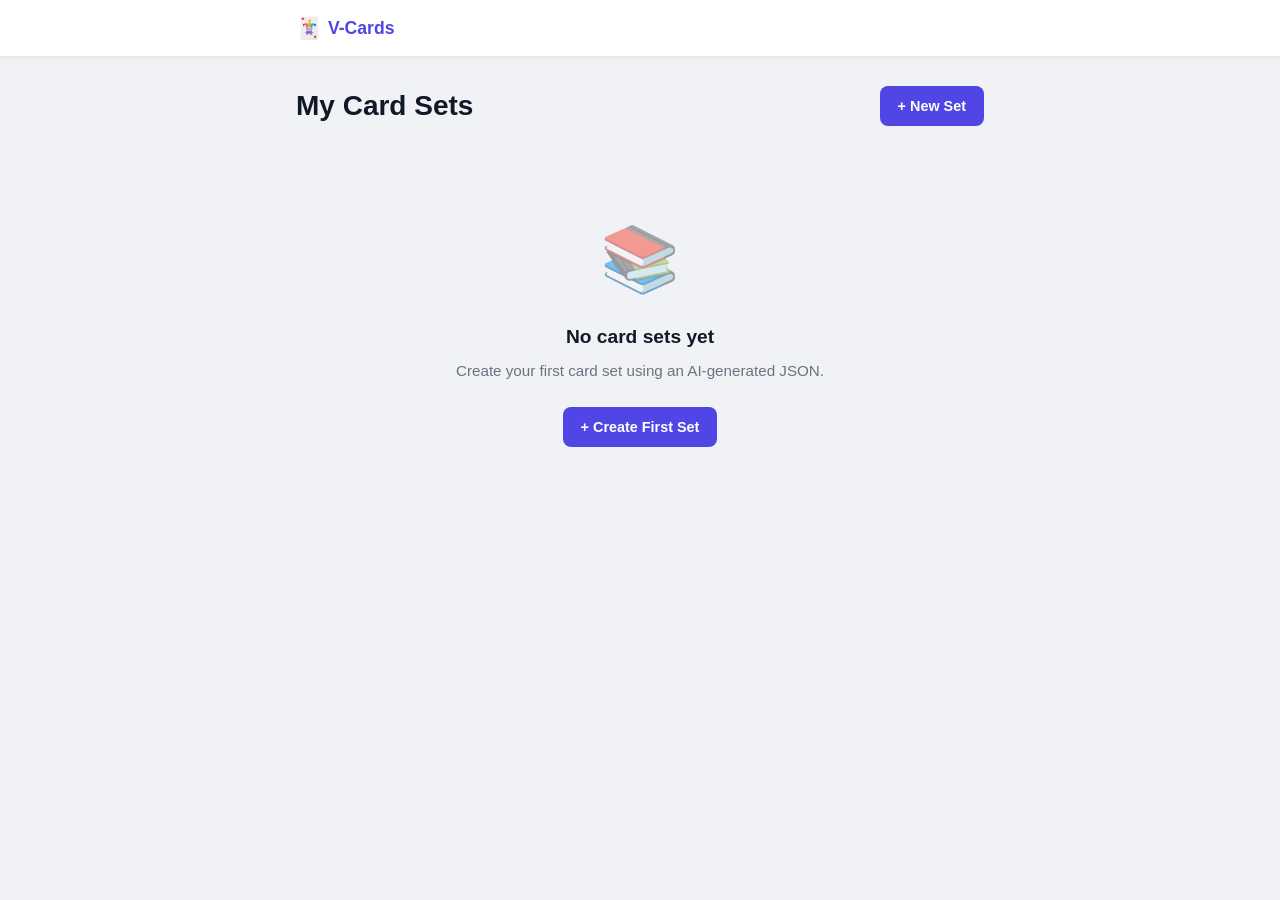
<file: index.html>
<!DOCTYPE html>
<html lang="en">
<head>
  <meta charset="UTF-8">
  <meta name="viewport" content="width=device-width, initial-scale=1.0">
  <title>V-Cards — Flashcard Learning</title>
  <link rel="stylesheet" href="css/style.css">
</head>
<body>

<nav class="nav">
  <div class="nav-inner">
    <span class="nav-brand"><span class="icon">🃏</span> V-Cards</span>
  </div>
</nav>

<main class="container">
  <div class="page-header">
    <h1>My Card Sets</h1>
    <button class="btn btn-primary" id="btn-new-set">+ New Set</button>
  </div>

  <div id="sets-list" class="sets-list"></div>

  <div id="empty-state" class="empty-state" hidden>
    <div class="icon-big">📚</div>
    <h2>No card sets yet</h2>
    <p>Create your first card set using an AI-generated JSON.</p>
    <button class="btn btn-primary" id="btn-new-set-empty">+ Create First Set</button>
  </div>
</main>

<div id="modal-confirm" class="modal-backdrop" hidden>
  <div class="modal-box">
    <h2>Delete Card Set?</h2>
    <p>This will permanently delete the set and all its progress. This cannot be undone.</p>
    <div class="modal-actions">
      <button class="btn btn-ghost" id="modal-cancel">Cancel</button>
      <button class="btn btn-danger" id="modal-confirm-btn">Delete</button>
    </div>
  </div>
</div>

<div id="toast" class="toast" hidden></div>

<script src="js/storage.js"></script>
<script src="js/sm2.js"></script>
<script src="js/home.js"></script>
</body>
</html>
</file>
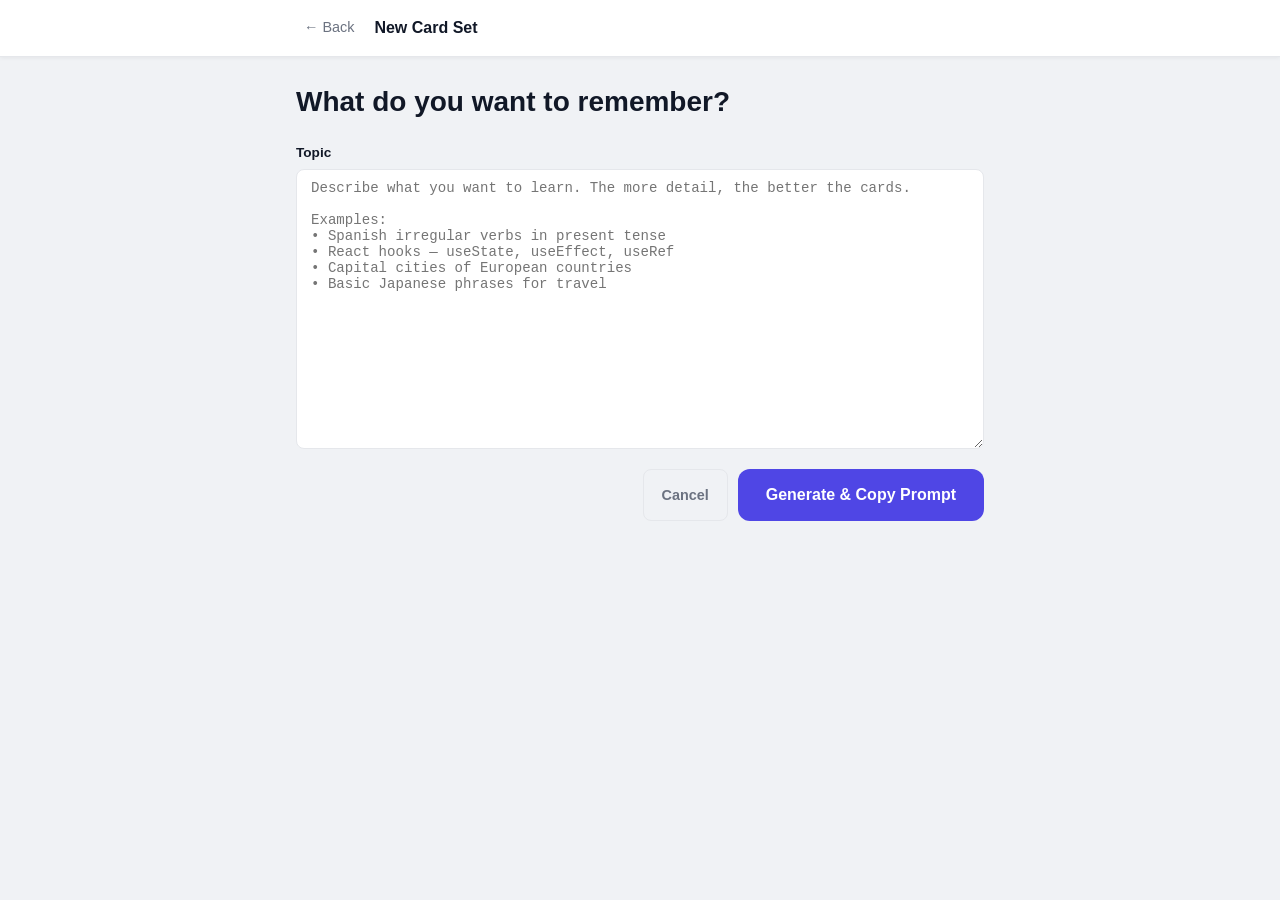
<file: edit.html>
<!DOCTYPE html>
<html lang="en">
<head>
  <meta charset="UTF-8">
  <meta name="viewport" content="width=device-width, initial-scale=1.0">
  <title>V-Cards — Edit Set</title>
  <link rel="stylesheet" href="css/style.css">
</head>
<body>

<nav class="nav">
  <div class="nav-inner">
    <a href="index.html" class="nav-back">← Back</a>
    <span class="nav-title" id="nav-title">New Card Set</span>
  </div>
</nav>

<main class="container">

  <!-- ══ STEP 1: What to remember ══ -->
  <div id="step-1">
    <div class="page-header" style="padding-top:24px">
      <h1>What do you want to remember?</h1>
    </div>
    <div class="form-group">
      <label for="input-topic">Topic</label>
      <textarea id="input-topic" class="topic-textarea"
        placeholder="Describe what you want to learn. The more detail, the better the cards.&#10;&#10;Examples:&#10;• Spanish irregular verbs in present tense&#10;• React hooks — useState, useEffect, useRef&#10;• Capital cities of European countries&#10;• Basic Japanese phrases for travel"></textarea>
    </div>
    <div style="display:flex;gap:10px;justify-content:flex-end;margin-top:4px">
      <button type="button" class="btn btn-ghost" id="btn-cancel-step1">Cancel</button>
      <button type="button" class="btn btn-primary btn-lg" id="btn-generate">
        Generate &amp; Copy Prompt
      </button>
    </div>
  </div>

  <!-- ══ STEP 2: Instruction ══ -->
  <div id="step-2" hidden>
    <div class="page-header" style="padding-top:24px">
      <h1>Paste into your AI</h1>
    </div>
    <div class="instruction-card">
      <div class="instruction-step">
        <span class="step-num">1</span>
        <span>The prompt has been copied to your clipboard.</span>
      </div>
      <div class="instruction-step">
        <span class="step-num">2</span>
        <span>Open ChatGPT, Claude, Gemini or any AI chatbot.</span>
      </div>
      <div class="instruction-step">
        <span class="step-num">3</span>
        <span>Paste the prompt and send it.</span>
      </div>
      <div class="instruction-step">
        <span class="step-num">4</span>
        <span>Copy the entire JSON response the AI gives you.</span>
      </div>
    </div>
    <div id="copy-fallback-wrap" hidden style="margin-top:16px">
      <p style="font-size:.85rem;color:var(--color-text-muted);margin-bottom:8px">
        Clipboard unavailable — copy the prompt manually:
      </p>
      <textarea id="prompt-fallback-text" rows="10" style="width:100%;font-size:.8rem" readonly></textarea>
    </div>
    <div style="display:flex;gap:10px;justify-content:flex-end;margin-top:24px">
      <button type="button" class="btn btn-ghost" id="btn-back-step1">← Back</button>
      <button type="button" class="btn btn-primary btn-lg" id="btn-done-step2">Done, I have the JSON →</button>
    </div>
  </div>

  <!-- ══ STEP 3: Paste JSON ══ -->
  <div id="step-3" hidden>
    <div class="page-header" style="padding-top:24px">
      <h1>Paste the JSON</h1>
    </div>
    <form id="edit-form">
      <div class="form-group">
        <label for="input-name">Set Name</label>
        <input type="text" id="input-name" placeholder="e.g. Spanish Basics" autocomplete="off">
      </div>
      <div class="form-group">
        <label for="input-json">Card JSON</label>
        <div class="json-toolbar">
          <button type="button" class="btn btn-ghost btn-sm" id="btn-validate">✓ Validate</button>
          <button type="button" class="btn btn-ghost btn-sm" id="btn-clear">Clear</button>
        </div>
        <textarea id="input-json"
          placeholder='Paste the JSON from your AI here…'></textarea>
        <div id="json-feedback" class="json-feedback"></div>
      </div>
      <div class="form-actions">
        <button type="button" class="btn btn-ghost" id="btn-back-step2">← Back</button>
        <button type="submit" class="btn btn-primary" id="btn-save">Save Set</button>
      </div>
    </form>
  </div>

  <!-- ══ EDIT MODE (shown directly when ?id= present) ══ -->
  <div id="edit-mode" hidden>
    <div class="page-header" style="padding-top:24px">
      <h1>Edit Card Set</h1>
    </div>
    <form id="edit-form-direct">
      <div class="form-group">
        <label for="input-name-direct">Set Name</label>
        <input type="text" id="input-name-direct" placeholder="e.g. Spanish Basics" autocomplete="off">
      </div>
      <div class="form-group">
        <label for="input-json-direct">Card JSON</label>
        <div class="json-toolbar">
          <button type="button" class="btn btn-primary btn-sm" id="btn-copy-prompt-edit">📋 Copy AI Prompt</button>
          <button type="button" class="btn btn-ghost btn-sm" id="btn-validate-direct">✓ Validate</button>
          <button type="button" class="btn btn-ghost btn-sm" id="btn-clear-direct">Clear</button>
        </div>
        <textarea id="input-json-direct"></textarea>
        <div id="json-feedback-direct" class="json-feedback"></div>
      </div>
      <div class="form-actions">
        <button type="button" class="btn btn-ghost" id="btn-cancel-edit">Cancel</button>
        <button type="submit" class="btn btn-primary">Save Set</button>
      </div>
    </form>
  </div>

</main>

<div id="toast" class="toast" hidden></div>

<script src="js/storage.js"></script>
<script src="js/sm2.js"></script>
<script src="js/edit.js"></script>
</body>
</html>
</file>
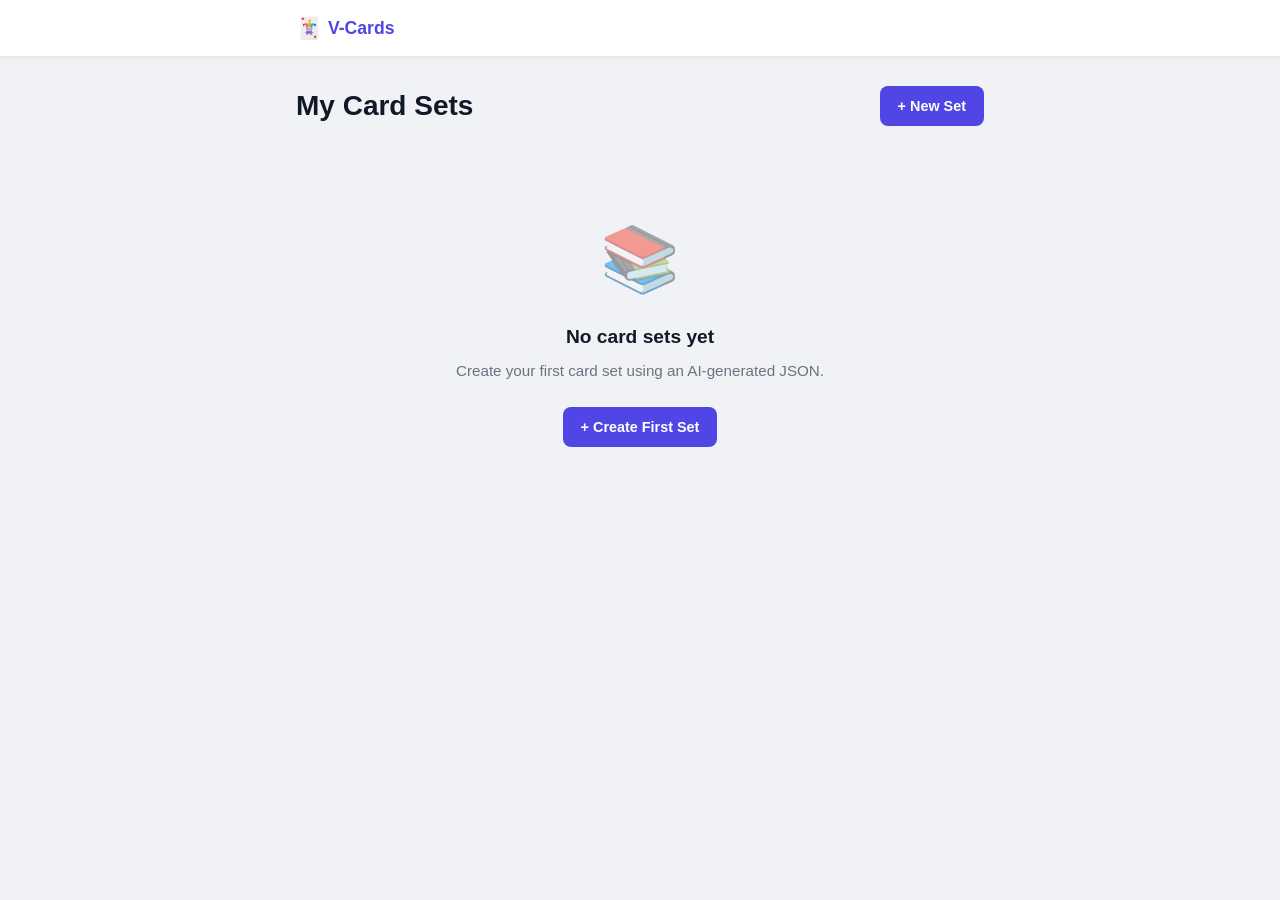
<file: study.html>
<!DOCTYPE html>
<html lang="en">
<head>
  <meta charset="UTF-8">
  <meta name="viewport" content="width=device-width, initial-scale=1.0">
  <title>V-Cards — Study</title>
  <link rel="stylesheet" href="css/style.css">
</head>
<body>

<nav class="nav">
  <div class="nav-inner">
    <a href="index.html" class="nav-back">← Back</a>
    <span class="nav-title" id="nav-set-name"></span>
    <span class="nav-counter" id="nav-counter"></span>
  </div>
</nav>

<div class="study-container">
  <!-- Session progress bar -->
  <div class="session-progress-bar" id="session-bar"></div>

  <!-- Card study area -->
  <div id="study-area" style="width:100%;max-width:480px;display:flex;flex-direction:column;align-items:center;">
    <div class="swap-toggle-wrap">
      <button class="swap-toggle" id="btn-swap" title="Swap question and answer">
        <span class="swap-icon">⇄</span> Swap Q&amp;A
      </button>
    </div>
    <div class="card-scene" id="card-scene">
      <div class="flip-card" id="flip-card">
        <div class="card-face card-front" id="card-front">
          <div class="card-word" id="front-text"></div>
          <div class="card-hint" id="front-hint"></div>
          <div class="card-flip-prompt">Tap to reveal</div>
        </div>
        <div class="card-face card-back" id="card-back">
          <div class="card-translation" id="back-text"></div>
          <div class="card-original" id="back-original"></div>
          <div class="response-buttons">
            <button class="btn btn-danger btn-lg" id="btn-dont-know">✗ Don't Know</button>
            <button class="btn btn-success btn-lg" id="btn-know">✓ Know</button>
          </div>
        </div>
      </div>
    </div>
  </div>

  <!-- All caught up view -->
  <div id="caught-up" class="caught-up" hidden>
    <div class="icon-big">🎉</div>
    <h2>All caught up!</h2>
    <p id="caught-up-msg">No cards are due for review right now.</p>
    <a href="index.html" class="btn btn-primary">Back to Home</a>
  </div>

  <!-- Session complete view -->
  <div id="session-complete" class="session-complete" hidden>
    <div style="font-size:3rem;margin-bottom:12px">🏆</div>
    <h2>Session Complete!</h2>
    <p class="subtitle">Great work on finishing this round.</p>
    <div class="stats-grid">
      <div class="stat-box">
        <div class="stat-num" id="stat-known">0</div>
        <div class="stat-label">Known</div>
      </div>
      <div class="stat-box">
        <div class="stat-num" id="stat-unknown" style="color:var(--color-danger)">0</div>
        <div class="stat-label">Learning</div>
      </div>
      <div class="stat-box">
        <div class="stat-num" id="stat-total">0</div>
        <div class="stat-label">Total Cards</div>
      </div>
      <div class="stat-box">
        <div class="stat-num" id="stat-accuracy" style="color:var(--color-success)">0%</div>
        <div class="stat-label">Accuracy</div>
      </div>
    </div>
    <div class="session-complete-actions">
      <button class="btn btn-primary btn-lg" id="btn-study-again">Study Again</button>
      <a href="index.html" class="btn btn-ghost">Back to Home</a>
    </div>
  </div>
</div>

<script src="js/storage.js"></script>
<script src="js/sm2.js"></script>
<script src="js/study.js"></script>
</body>
</html>
</file>
<file: css/style.css>
/* ===== CSS Variables ===== */
:root {
  --color-bg: #f0f2f5;
  --color-surface: #ffffff;
  --color-primary: #4f46e5;
  --color-primary-hover: #4338ca;
  --color-primary-light: #ede9fe;
  --color-danger: #dc2626;
  --color-danger-hover: #b91c1c;
  --color-danger-light: #fee2e2;
  --color-success: #16a34a;
  --color-success-hover: #15803d;
  --color-success-light: #dcfce7;
  --color-text: #111827;
  --color-text-muted: #6b7280;
  --color-border: #e5e7eb;
  --color-card-front: #4f46e5;
  --radius: 12px;
  --radius-sm: 8px;
  --shadow: 0 1px 3px rgba(0,0,0,.08), 0 4px 12px rgba(0,0,0,.06);
  --shadow-lg: 0 8px 32px rgba(0,0,0,.12);
  --transition: .2s ease;
}

/* ===== Reset & Base ===== */
*, *::before, *::after { box-sizing: border-box; margin: 0; padding: 0; }

html { font-size: 16px; }

body {
  font-family: -apple-system, BlinkMacSystemFont, 'Segoe UI', Roboto, sans-serif;
  background: var(--color-bg);
  color: var(--color-text);
  line-height: 1.5;
  min-height: 100vh;
}

a { color: inherit; text-decoration: none; }

/* ===== Layout ===== */
.container {
  max-width: 720px;
  margin: 0 auto;
  padding: 0 16px 48px;
}

/* ===== Navigation ===== */
.nav {
  background: var(--color-surface);
  border-bottom: 1px solid var(--color-border);
  position: sticky;
  top: 0;
  z-index: 100;
  box-shadow: 0 1px 4px rgba(0,0,0,.06);
}

.nav-inner {
  max-width: 720px;
  margin: 0 auto;
  padding: 0 16px;
  height: 56px;
  display: flex;
  align-items: center;
  gap: 12px;
}

.nav-brand {
  font-weight: 700;
  font-size: 1.1rem;
  color: var(--color-primary);
  display: flex;
  align-items: center;
  gap: 6px;
}

.nav-brand .icon { font-size: 1.3rem; }

.nav-back {
  display: flex;
  align-items: center;
  gap: 4px;
  color: var(--color-text-muted);
  font-size: .9rem;
  font-weight: 500;
  transition: color var(--transition);
  padding: 4px 8px;
  border-radius: var(--radius-sm);
}

.nav-back:hover { color: var(--color-primary); background: var(--color-primary-light); }

.nav-title {
  flex: 1;
  font-weight: 600;
  font-size: 1rem;
  white-space: nowrap;
  overflow: hidden;
  text-overflow: ellipsis;
}

.nav-counter {
  font-size: .85rem;
  color: var(--color-text-muted);
  font-weight: 500;
  white-space: nowrap;
}

/* ===== Page Header ===== */
.page-header {
  display: flex;
  align-items: center;
  justify-content: space-between;
  padding: 28px 0 20px;
  gap: 12px;
}

.page-header h1 {
  font-size: 1.5rem;
  font-weight: 700;
}

/* ===== Buttons ===== */
.btn {
  display: inline-flex;
  align-items: center;
  justify-content: center;
  gap: 6px;
  padding: 10px 18px;
  border-radius: var(--radius-sm);
  border: none;
  font-size: .9rem;
  font-weight: 600;
  cursor: pointer;
  transition: background var(--transition), transform .1s, box-shadow var(--transition);
  min-height: 40px;
  touch-action: manipulation;
  white-space: nowrap;
}

.btn:active { transform: scale(.97); }

.btn-primary {
  background: var(--color-primary);
  color: #fff;
}
.btn-primary:hover { background: var(--color-primary-hover); }

.btn-danger {
  background: var(--color-danger);
  color: #fff;
}
.btn-danger:hover { background: var(--color-danger-hover); }

.btn-success {
  background: var(--color-success);
  color: #fff;
}
.btn-success:hover { background: var(--color-success-hover); }

.btn-ghost {
  background: transparent;
  color: var(--color-text-muted);
  border: 1px solid var(--color-border);
}
.btn-ghost:hover { background: var(--color-bg); color: var(--color-text); }

.btn-outline-danger {
  background: transparent;
  color: var(--color-danger);
  border: 1px solid var(--color-danger);
}
.btn-outline-danger:hover { background: var(--color-danger-light); }

.btn-sm {
  padding: 6px 12px;
  font-size: .8rem;
  min-height: 32px;
}

.btn-lg {
  padding: 14px 28px;
  font-size: 1rem;
  min-height: 52px;
  border-radius: var(--radius);
}

/* ===== Set Cards (Home) ===== */
.sets-list { display: flex; flex-direction: column; gap: 12px; }

.set-card {
  background: var(--color-surface);
  border-radius: var(--radius);
  padding: 20px;
  box-shadow: var(--shadow);
  display: flex;
  flex-direction: column;
  gap: 12px;
  transition: box-shadow var(--transition), transform var(--transition);
}

.set-card:hover { box-shadow: var(--shadow-lg); transform: translateY(-1px); }

.set-card-header { display: flex; align-items: flex-start; justify-content: space-between; gap: 8px; }

.set-card-title {
  font-size: 1.1rem;
  font-weight: 700;
  color: var(--color-text);
}

.set-card-meta {
  font-size: .8rem;
  color: var(--color-text-muted);
  margin-top: 2px;
}

.set-card-badges { display: flex; gap: 6px; flex-wrap: wrap; align-items: center; }

.badge {
  display: inline-flex;
  align-items: center;
  padding: 3px 9px;
  border-radius: 99px;
  font-size: .75rem;
  font-weight: 600;
}

.badge-due { background: #fef3c7; color: #92400e; }
.badge-done { background: var(--color-success-light); color: #166534; }

/* Progress bar */
.progress-wrap { display: flex; flex-direction: column; gap: 4px; }
.progress-label { font-size: .78rem; color: var(--color-text-muted); }
.progress-bar-bg {
  height: 6px;
  background: var(--color-border);
  border-radius: 99px;
  overflow: hidden;
}
.progress-bar-fill {
  height: 100%;
  background: var(--color-success);
  border-radius: 99px;
  transition: width .5s ease;
}

.set-card-actions {
  display: flex;
  gap: 8px;
  flex-wrap: wrap;
}

/* ===== Empty State ===== */
.empty-state {
  text-align: center;
  padding: 64px 24px;
  color: var(--color-text-muted);
}

.empty-state .icon-big { font-size: 4rem; margin-bottom: 16px; opacity: .5; }
.empty-state h2 { font-size: 1.2rem; color: var(--color-text); margin-bottom: 8px; }
.empty-state p { font-size: .95rem; margin-bottom: 24px; }

/* ===== Forms ===== */
.form-group { display: flex; flex-direction: column; gap: 6px; margin-bottom: 20px; }

label {
  font-size: .85rem;
  font-weight: 600;
  color: var(--color-text);
}

input[type="text"],
textarea {
  width: 100%;
  padding: 10px 14px;
  border: 1.5px solid var(--color-border);
  border-radius: var(--radius-sm);
  font-size: 1rem;
  font-family: inherit;
  color: var(--color-text);
  background: var(--color-surface);
  transition: border-color var(--transition), box-shadow var(--transition);
  resize: vertical;
}

input[type="text"]:focus,
textarea:focus {
  outline: none;
  border-color: var(--color-primary);
  box-shadow: 0 0 0 3px rgba(79, 70, 229, .15);
}

textarea { font-family: 'Courier New', monospace; font-size: .88rem; min-height: 280px; }

.json-toolbar {
  display: flex;
  gap: 8px;
  margin-bottom: 8px;
  flex-wrap: wrap;
}

.json-feedback {
  margin-top: 8px;
  font-size: .85rem;
  padding: 8px 12px;
  border-radius: var(--radius-sm);
  display: none;
}

.json-feedback.valid { display: block; background: var(--color-success-light); color: #166534; }
.json-feedback.invalid { display: block; background: var(--color-danger-light); color: #991b1b; }

.form-actions {
  display: flex;
  gap: 10px;
  justify-content: flex-end;
  margin-top: 8px;
  flex-wrap: wrap;
}

/* ===== Modal ===== */
.modal-backdrop {
  position: fixed;
  inset: 0;
  background: rgba(0,0,0,.45);
  z-index: 200;
  display: flex;
  align-items: center;
  justify-content: center;
  padding: 16px;
  animation: fadeIn .15s ease;
}

.modal-backdrop[hidden] { display: none; }

.modal-box {
  background: var(--color-surface);
  border-radius: var(--radius);
  padding: 28px;
  max-width: 400px;
  width: 100%;
  box-shadow: var(--shadow-lg);
  animation: slideUp .18s ease;
}

.modal-box h2 { font-size: 1.1rem; margin-bottom: 10px; }
.modal-box p { color: var(--color-text-muted); font-size: .9rem; margin-bottom: 24px; }
.modal-actions { display: flex; gap: 10px; justify-content: flex-end; }

@keyframes fadeIn { from { opacity: 0; } to { opacity: 1; } }
@keyframes slideUp { from { transform: translateY(12px); opacity: 0; } to { transform: translateY(0); opacity: 1; } }

/* ===== Toast ===== */
.toast {
  position: fixed;
  bottom: 24px;
  right: 24px;
  background: #1f2937;
  color: #fff;
  padding: 12px 20px;
  border-radius: var(--radius);
  font-size: .9rem;
  font-weight: 500;
  box-shadow: var(--shadow-lg);
  z-index: 300;
  animation: slideInRight .2s ease;
  max-width: 320px;
}

.toast[hidden] { display: none; }

@keyframes slideInRight {
  from { transform: translateX(20px); opacity: 0; }
  to { transform: translateX(0); opacity: 1; }
}

/* ===== Study Page ===== */
.study-container {
  display: flex;
  flex-direction: column;
  align-items: center;
  padding: 24px 16px 48px;
  min-height: calc(100vh - 56px);
}

/* Session progress bar (top) */
.session-progress-bar {
  width: 100%;
  max-width: 720px;
  height: 4px;
  background: var(--color-border);
  border-radius: 99px;
  margin-bottom: 32px;
  overflow: hidden;
}

.session-progress-fill {
  height: 100%;
  background: var(--color-primary);
  border-radius: 99px;
  transition: width .4s ease;
}

/* 3D Flip Card */
.card-scene {
  width: 100%;
  max-width: 480px;
  perspective: 1200px;
  margin-bottom: 28px;
}

.flip-card {
  width: 100%;
  position: relative;
  transform-style: preserve-3d;
  transition: transform .5s cubic-bezier(.4,0,.2,1);
  cursor: pointer;
  touch-action: manipulation;
  user-select: none;
}

.flip-card.is-flipped {
  transform: rotateY(180deg);
  cursor: default;
}

.card-face {
  width: 100%;
  min-height: 260px;
  backface-visibility: hidden;
  -webkit-backface-visibility: hidden;
  border-radius: var(--radius);
  display: flex;
  flex-direction: column;
  align-items: center;
  justify-content: center;
  padding: 32px 24px;
  box-shadow: var(--shadow-lg);
}

.card-front {
  background: var(--color-card-front);
  color: #fff;
}

.card-back {
  position: absolute;
  inset: 0;
  overflow-y: auto;
  background: var(--color-surface);
  color: var(--color-text);
  transform: rotateY(180deg);
}

.card-word {
  font-size: 2rem;
  font-weight: 700;
  text-align: center;
  word-break: break-word;
  line-height: 1.2;
  margin-bottom: 8px;
}

.card-hint {
  font-size: .9rem;
  opacity: .75;
  text-align: center;
  font-style: italic;
}

.card-flip-prompt {
  margin-top: 20px;
  font-size: .8rem;
  opacity: .6;
  letter-spacing: .04em;
  text-transform: uppercase;
}

.card-translation {
  font-size: 1.6rem;
  font-weight: 700;
  text-align: center;
  color: var(--color-primary);
  margin-bottom: 8px;
}

.card-original {
  font-size: 1rem;
  color: var(--color-text-muted);
  text-align: center;
  margin-bottom: 24px;
}

/* Response buttons */
.response-buttons {
  display: flex;
  gap: 12px;
  width: 100%;
  margin-top: 8px;
}

.response-buttons .btn { flex: 1; }

/* Session complete */
.session-complete {
  text-align: center;
  padding: 32px 16px;
  max-width: 400px;
  width: 100%;
}

.session-complete h2 { font-size: 1.8rem; margin-bottom: 8px; }
.session-complete .subtitle { color: var(--color-text-muted); margin-bottom: 32px; }

.stats-grid {
  display: grid;
  grid-template-columns: 1fr 1fr;
  gap: 12px;
  margin-bottom: 32px;
}

.stat-box {
  background: var(--color-surface);
  border-radius: var(--radius);
  padding: 20px 12px;
  box-shadow: var(--shadow);
}

.stat-box .stat-num { font-size: 2rem; font-weight: 800; color: var(--color-primary); }
.stat-box .stat-label { font-size: .8rem; color: var(--color-text-muted); margin-top: 2px; }

.session-complete-actions { display: flex; flex-direction: column; gap: 10px; align-items: center; }

/* All caught up */
.caught-up {
  text-align: center;
  padding: 48px 24px;
}

.caught-up .icon-big { font-size: 3rem; margin-bottom: 12px; }
.caught-up h2 { font-size: 1.3rem; margin-bottom: 8px; }
.caught-up p { color: var(--color-text-muted); margin-bottom: 24px; }

/* ===== Responsive ===== */
@media (min-width: 640px) {
  .page-header h1 { font-size: 1.75rem; }
  .set-card { flex-direction: row; align-items: center; flex-wrap: wrap; }
  .set-card-info { flex: 1; min-width: 0; }
  .set-card-actions { flex-shrink: 0; }
  .response-buttons .btn { min-height: 56px; font-size: 1.05rem; }
  .card-word { font-size: 2.4rem; }
  .card-translation { font-size: 1.9rem; }
}
</file>
